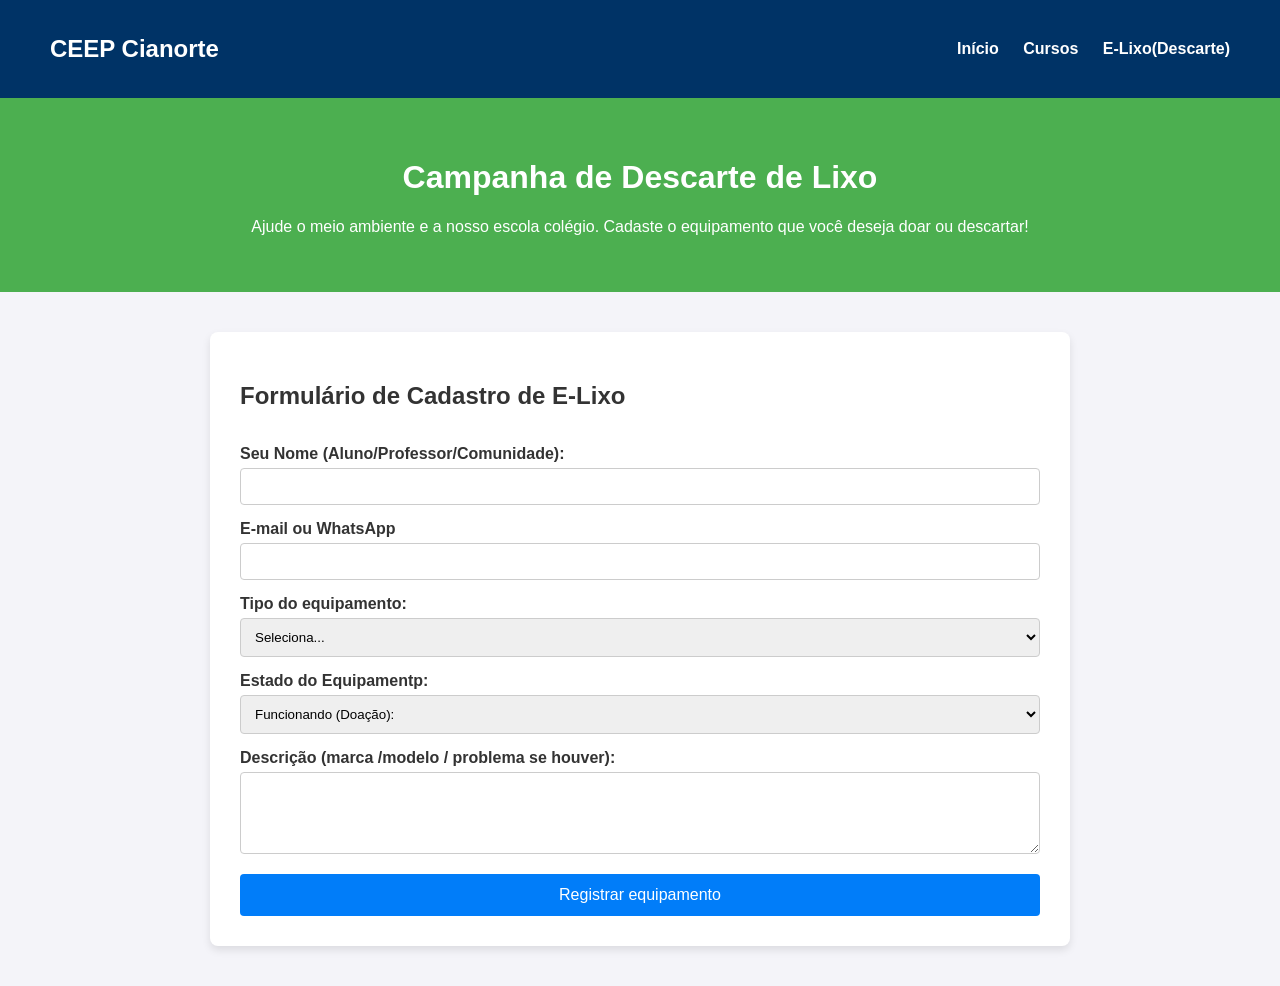
<file: index.html>
<!DOCTYPE html>
<html lang="pt-br">

<head>
    <meta charset="UTF-8">
    <meta name="viewport" content="width=device-width, initial-scale=1.0">

    <!--link para o logotipo-->
    <link rel="apple-touch-icon" sizes="180x180" href="/apple-touch-icon.png">
    <link rel="icon" type="image/png" sizes="32x32" href="/favicon-32x32.png">
    <link rel="icon" type="image/png" sizes="16x16" href="/favicon-16x16.png">
    <link rel="manifest" href="/site.webmanifest">

    <!--link para imagem da aba dos navegadores-->
    <link rel="shortcut icon" href="./favicon.io/favicon-16x16.png" type="image/x-icon">
    <title>CEEP - Recicla-tec</title>
    <!--link para o Estilo Externo-->
    <link rel="stylesheet" href="./style.css">

</head>

<body>
    <header>
        <div class="logo">
            <h2>
                CEEP Cianorte
            </h2>
        </div>
        <nav>
            <a href="http://ceepcianorte.com.br">Início</a>
            <a href="#">Cursos</a>
            <a href="">E-Lixo(Descarte)</a>
        </nav>
    </header>

    <div class="hero">
        <h1>Campanha de Descarte de Lixo</h1>
        <p>Ajude o meio ambiente e a nosso escola colégio.
            Cadaste o equipamento que você deseja doar ou descartar!
        </p>
    </div>
    <div class="container">
        <h2>Formulário de Cadastro de E-Lixo</h2>
        <form action="/processar-descartar.php" method="post">
            <label for="nome">Seu Nome (Aluno/Professor/Comunidade):</label>
            <input type="text" id="nome" name="nome" required>
            
            <label for="contato">E-mail ou WhatsApp</label>
            <input type="text" id="contato" name="contato" required>
            <label for ="tipo_equipamento">Tipo do equipamento:</label>
            <select id="tipo_equipamento" name="tipo_equipamento" required>
                    <option value="">Seleciona...</option>
                    <option value="computador">Computador / Notebook</option>
                    <option value="celular">Celular / Tablet</option>
                    <option value="periferico">Periféricos (Teclado, Mouse, Cabos)</option>
                    <option value="bateria">Pilhas e Baterias</option>
                    <option value="outro">Outros (especifique abaixo)</option>
            </select>
            <label for="estado">Estado do Equipamentp:</label>
            <select id="estado" name="estado" required>
                <option value="funcionando">Funcionando (Doação):</option>
                <option value="estragado">Estragado (Descarte / Reciclagem)</option>
                <option value="parcial">Funcionando parcialmente (Pode render peças)</option>
            </select>

            <label for="descricao">Descrição (marca /modelo / problema se houver):</label>
            <textarea name="descricao" id="descricao" rows="4"></textarea>
            <button type="submit">Registrar equipamento</button>
            
        </form>
    </div>
</body>

</html>
</file>
<file: style.css>
body{
    font-family: Arial, Helvetica, sans-serif;
    margin: 0;
    padding: 0;
    background-color: #f4f4f9;
    color: #333;
}

header{
    background-color: #003366;
    color: white;
    padding: 15px 50px;
    display: flex;
    justify-content: space-between;
    align-items: center;
}

header nav a{
    color: white;
    text-decoration: none;
    margin-left: 20px;
    font-weight: bold;
}
header nav a:hover{
    color: #4caf50;
}

.hero{
    background-color: #4caf50;
    color: white;
    text-align: center;
    padding: 40px 20px;
}

.container {
  max-width: 800px;
  margin: 40px auto;
  background: white;
  padding: 30px;
  border-radius: 8px;
  box-shadow: 0 4px 8px rgba(0, 0, 0, 0.1);
}

form{
    display: flex;
    flex-direction: column;
}
label{
    margin-top: 15px;
    font-weight: bold;
}
input, select, textarea{
    padding: 10px;
    margin-top: 5px;
    border: 1px solid #ccc;
    border-radius: 4px;
}
button{
    margin-top: 20px;
    padding: 12px;
    background-color: #017df9;
    color: white;
    border: none;
    border-radius: 4px;
    cursor: pointer;
    font-size: 16px;
}
button:hover{
    background-color: #002244;
}
footer{
    text-align: center;
    padding: 20px;
    background-color: #ddd;
    margin-top: 40px;
}
</file>
